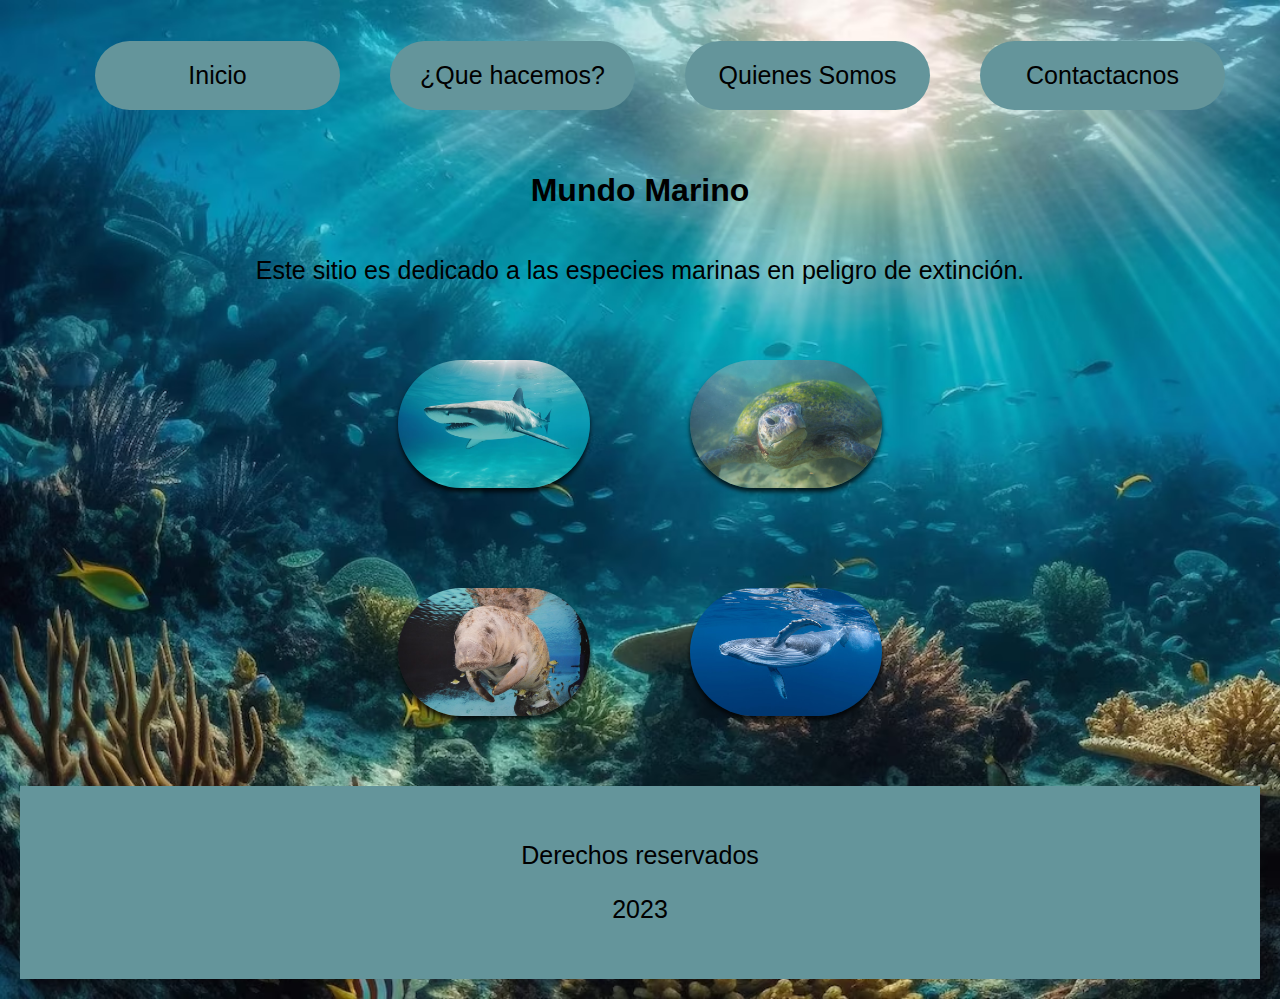
<file: TpGrupal-main/index.html>
<!DOCTYPE html>
<html lang="en">
<head>
    <meta charset="UTF-8">
    <meta http-equiv="X-UA-Compatible" content="IE=edge">
    <meta name="viewport" content="width=device-width, initial-scale=1.0">
    <title>Vida marina</title>
    <link rel="stylesheet" href="estilos/estilos.css">
    <link rel="icon" href="la-contaminacion-del-agua.ico">
</head>
<body>
    <header>
        <nav>
            <ul>
                <li><a href="index.html"> Inicio</a></li>
                <li><a href="QueHacemos.html"> ¿Que hacemos?</a></li>
                <li><a href="QuienesSomos.html"> Quienes Somos</a></li>
                <li><a href="Contacto.html"> Contactacnos</a></li>
            </ul>
        </nav>
    </header>
    <main>
        <h1>Mundo Marino</h1>
        <p>Este sitio es dedicado a las especies marinas en peligro de extinción.</p>
        <section class="integrantes">
            <img src="tiburon-peligroso-agua_23-2150318478.avif" alt="tiburonblanco">
            <img src="tortuga_658691-264.avif" alt="tortugamarinaverde">
            <img src="vaca-marina-perezosa-nadando-agua-peces_493961-650.avif" alt="manati">
            <img src="240_F_282585037_uMgChjDsn8eFruY0XoplPe46h1SnGwT0.jpg" alt="ballenaazul">
            </section>
        <main>
<footer>
<p>Derechos reservados</p>
<p>2023</p>
</footer>
</body>
</html>
</file>
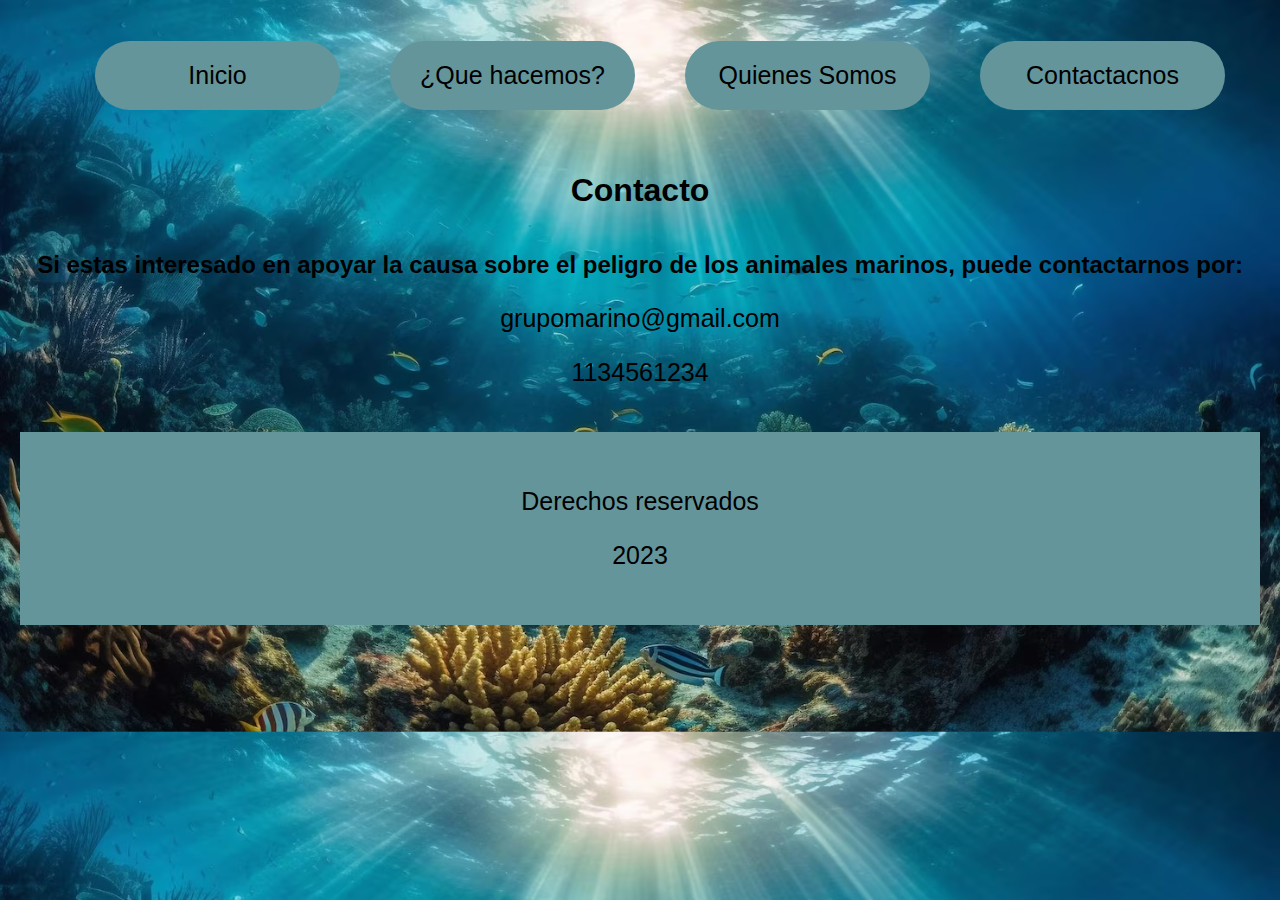
<file: TpGrupal-main/Contacto.html>
<!DOCTYPE html>
<html lang="en">
<head>
    <meta charset="UTF-8">
    <meta http-equiv="X-UA-Compatible" content="IE=edge">
    <meta name="viewport" content="width=device-width, initial-scale=1.0">
    <title>Vida marina</title>
    <link rel="stylesheet" href="estilos/estilos.css">
    <link rel="icon" href="la-contaminacion-del-agua.ico">
</head>
<body>
    <header>
        <nav>
            <ul>
                <li><a href="index.html"> Inicio</a></li>
                <li><a href="QueHacemos.html"> ¿Que hacemos?</a></li>
                <li><a href="QuienesSomos.html"> Quienes Somos</a></li>
                <li><a href="Contacto.html"> Contactacnos</a></li>
            </ul>
        </nav>
    </header>
    <main>
        <h1>Contacto</h1>
        <section>
            <h2>Si estas interesado en apoyar la causa sobre el peligro de los animales marinos, puede contactarnos por:</h2>
            <p>grupomarino@gmail.com</p>
            <p>1134561234</p>
        </section>
    </main>
    <footer>
        <p>Derechos reservados</p>
        <p>2023</p>
        
    </footer>
</body>
</html>
</file>
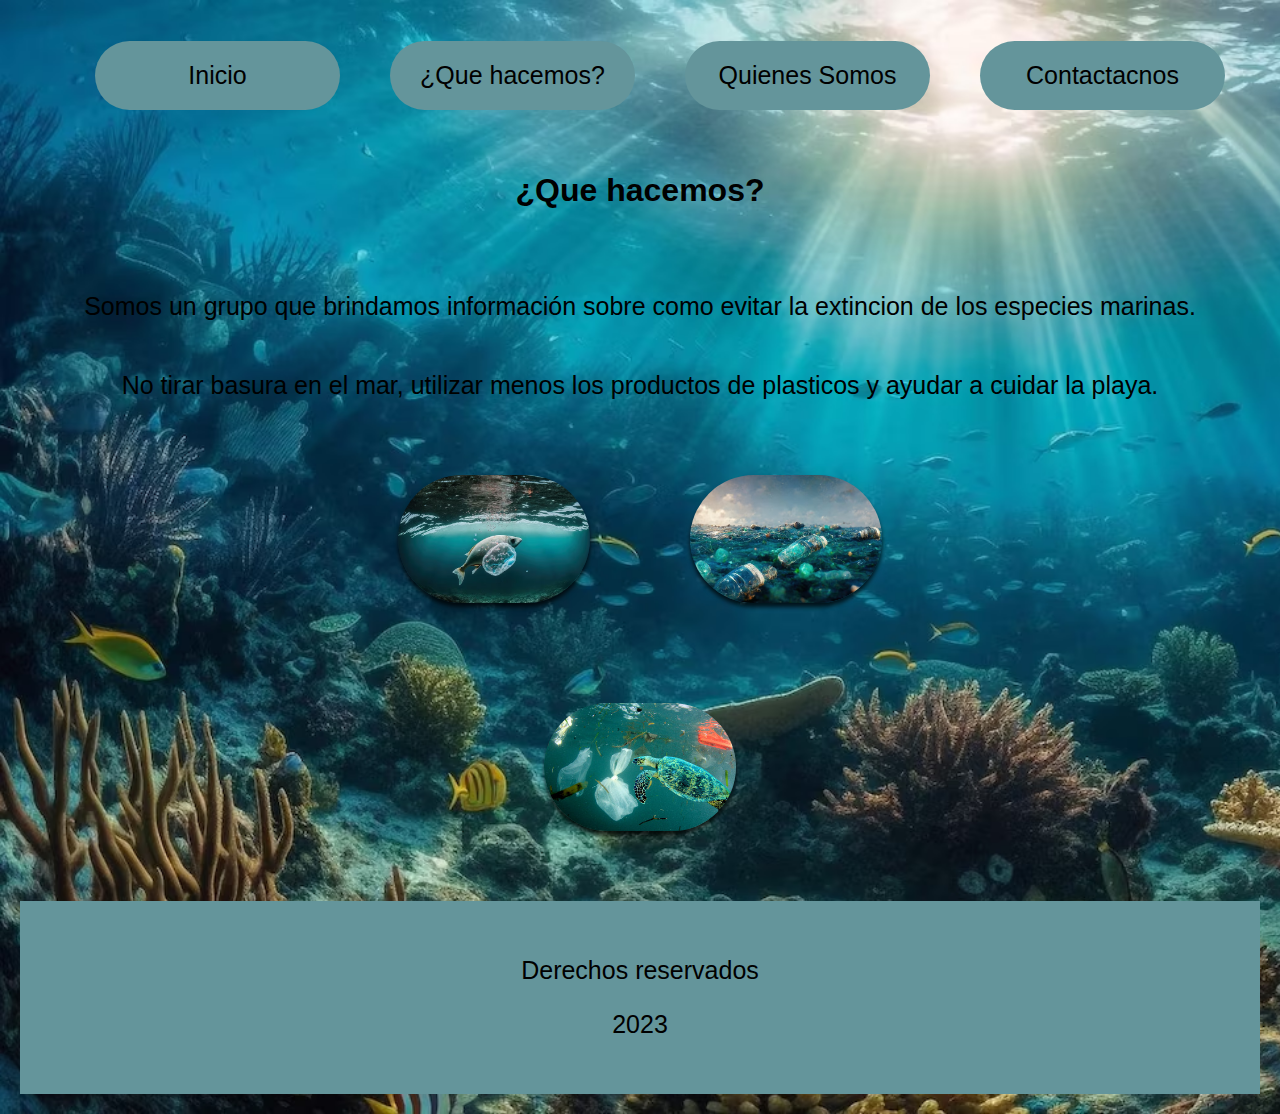
<file: TpGrupal-main/QueHacemos.html>
<!DOCTYPE html>
<html lang="en">
<head>
    <meta charset="UTF-8">
    <meta http-equiv="X-UA-Compatible" content="IE=edge">
    <meta name="viewport" content="width=device-width, initial-scale=1.0">
    <title>Vida marina</title>
    <link rel="stylesheet" href="estilos/estilos.css">
    <link rel="icon" href="la-contaminacion-del-agua.ico">
</head>
<body>
    <header>
        <nav>
            <ul>
                <li><a href="index.html"> Inicio</a></li>
                <li><a href="QueHacemos.html"> ¿Que hacemos?</a></li>
                <li><a href="QuienesSomos.html"> Quienes Somos</a></li>
                <li><a href="Contacto.html"> Contactacnos</a></li>
            </ul>
        </nav>
    </header>
    <main>
        <h1>¿Que hacemos?</h1>
        <br>
        <br>
        <p> Somos un grupo que brindamos información sobre como evitar la extincion de los especies marinas.</p>
        <p> No tirar basura en el mar, utilizar menos los productos de plasticos y ayudar a cuidar la playa.</p>
        <section class="integrantes">
        <img src="microplasticos-botella-plastico-problematica-flotando-agua_410516-20242.avif" alt="suciedad">
        <img src="ilustracion-residuos-botellas-plastico-flotando-agua-mar_564714-183.avif" alt="basura">
        <img src="contaminacion.jpg" alt="tortuga">
        </section>
    </main>
    <footer>
        <p>Derechos reservados</p>
        <p>2023</p>
        
    </footer>
</body>
</html>
</file>
<file: TpGrupal-main/estilos/estilos.css>
nav{
    width: 100%;
}

ul{
    display: flex;
    justify-content: center;
}

li{
    background-color: rgb(100, 149, 155);
    margin: 25px;
    padding: 20px;
    width: 205px;
    display: flex;
    text-align: center;
    font-size: 25px;
    border-radius: 50px;
    justify-content: center;
}

li a{
    color: black;
    text-decoration: none;
    font-family: 'Gill Sans', 'Gill Sans MT', Calibri, 'Trebuchet MS', sans-serif;
}

body{
    margin: 0px;
    background-image: url("enjambre-peces-multi-ed-coral-blando-arrecife-tropical-generado-ia_188544-10058.avif");
    background-size: cover;
    min-width: 768px;
}

header{
    display: flex;
}

img{
    width: 30%;
    display: flex;
    margin: 50px;
    border-radius: 100px;
    box-shadow: 0px 4px 4px rgba(0, 0, 0, 0.75);
}

p{
    text-align: center;
    font-size: 25px;
    font-family: 'Gill Sans', 'Gill Sans MT', Calibri, 'Trebuchet MS', sans-serif;
}

h1{
    text-align: center;
    font-family: 'Gill Sans', 'Gill Sans MT', Calibri, 'Trebuchet MS', sans-serif;
}

.integrantes{
    display: block;
    margin: auto;
    display: flex;
    width: 50%;
    justify-content: center;
    flex-wrap: wrap;
}

footer{
background-color: rgb(100, 149, 155);
padding: 30px;
margin: 20px;
bottom: 0;
}

main{
    display: flex;
   flex-direction: column;
   justify-content: center;

}
h2{
    display: flex;
    justify-content: center;
    font-family: 'Gill Sans', 'Gill Sans MT', Calibri, 'Trebuchet MS', sans-serif;
}

.FotoIntegrante{
    background-color: blue;
    width: 250px;
    margin: 20px;
}

span{
    font-size: xx-large;
    display: flex;
    justify-content: center;
    color: white;
}
</file>
